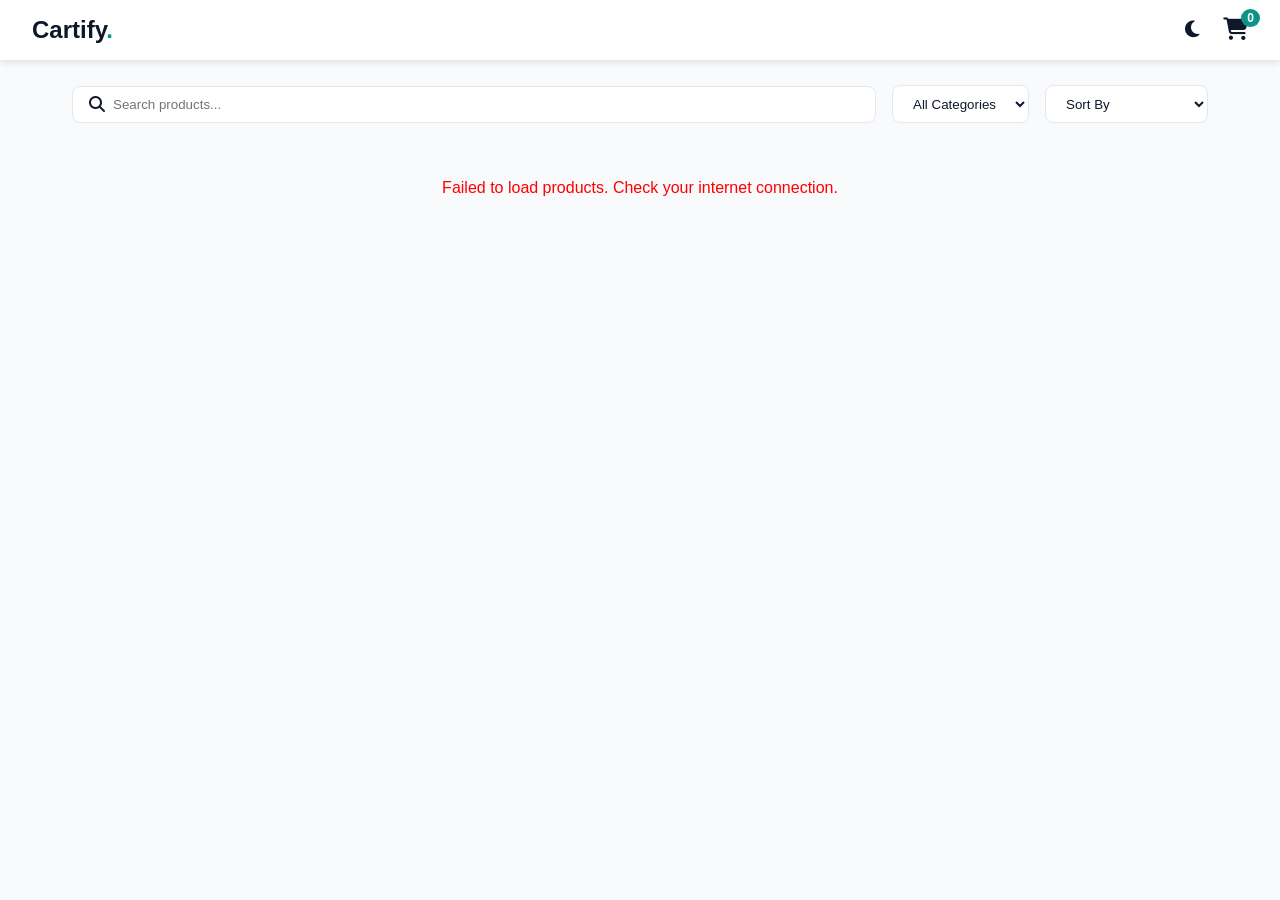
<file: index.html>
<!DOCTYPE html>
<html lang="en">
<head>
    <meta charset="UTF-8">
    <meta name="viewport" content="width=device-width, initial-scale=1.0">
    <title>Cartify | Dynamic E-Commerce Platform</title>
    <!-- FontAwesome Icons -->
    <link rel="stylesheet" href="https://cdnjs.cloudflare.com/ajax/libs/font-awesome/6.4.0/css/all.min.css">

    <style>
        :root {
            --bg-color: #f8fafc;
            --card-bg: #ffffff;
            --text-color: #0f172a;
            --primary-color: #0d9488;
            --primary-hover: #0f766e;
            --border-color: #e2e8f0;
            --shadow: 0 4px 6px -1px rgba(0, 0, 0, 0.08);
        }

        body.dark-mode {
            --bg-color: #0f172a !important;
            --card-bg: #1e293b !important;
            --text-color: #f8fafc !important;
            --border-color: #334155 !important;
            --shadow: 0 4px 6px -1px rgba(0, 0, 0, 0.5) !important;
        }

        * {
            margin: 0;
            padding: 0;
            box-sizing: border-box;
            font-family: 'Segoe UI', Tahoma, Geneva, Verdana, sans-serif;
        }

        body {
            background-color: var(--bg-color) !important;
            color: var(--text-color) !important;
            transition: background-color 0.3s ease, color 0.3s ease;
            padding-bottom: 40px;
            min-height: 100vh;
        }

        /* Navbar */
        .navbar {
            display: flex;
            justify-content: space-between;
            align-items: center;
            padding: 1rem 2rem;
            background-color: var(--card-bg) !important;
            border-bottom: 1px solid var(--border-color) !important;
            box-shadow: var(--shadow);
            position: sticky;
            top: 0;
            z-index: 100;
        }

        .logo h2 { color: var(--text-color) !important; font-size: 1.5rem; }
        .logo h2 span { color: var(--primary-color) !important; }

        .nav-actions { display: flex; align-items: center; gap: 1.5rem; }

        .icon-btn {
            background: none;
            border: none;
            font-size: 1.2rem;
            color: var(--text-color) !important;
            cursor: pointer;
        }

        .cart-link {
            position: relative;
            color: var(--text-color) !important;
            font-size: 1.4rem;
            text-decoration: none;
        }

        #cart-count {
            position: absolute;
            top: -8px;
            right: -12px;
            background-color: var(--primary-color);
            color: #ffffff;
            font-size: 0.75rem;
            padding: 2px 6px;
            border-radius: 50%;
            font-weight: bold;
        }

        /* Controls */
        .controls-section {
            display: flex;
            flex-wrap: wrap;
            justify-content: space-between;
            align-items: center;
            gap: 1rem;
            padding: 1.5rem 2rem;
            max-width: 1200px;
            margin: 0 auto;
        }

        .search-box {
            display: flex;
            align-items: center;
            background-color: var(--card-bg) !important;
            border: 1px solid var(--border-color) !important;
            padding: 0.6rem 1rem;
            border-radius: 8px;
            flex: 1;
            min-width: 280px;
        }

        .search-box input {
            border: none;
            outline: none;
            background: transparent !important;
            color: var(--text-color) !important;
            margin-left: 0.5rem;
            width: 100%;
        }

        .filter-group { display: flex; gap: 1rem; }

        .filter-group select {
            padding: 0.6rem 1rem;
            border-radius: 8px;
            border: 1px solid var(--border-color) !important;
            background-color: var(--card-bg) !important;
            color: var(--text-color) !important;
            cursor: pointer;
        }

        /* Product Grid */
        .products-container {
            display: grid;
            grid-template-columns: repeat(auto-fill, minmax(250px, 1fr));
            gap: 1.5rem;
            padding: 0 2rem;
            max-width: 1200px;
            margin: 0 auto;
        }

        .product-card {
            background-color: var(--card-bg) !important;
            border: 1px solid var(--border-color) !important;
            border-radius: 12px;
            padding: 1rem;
            display: flex;
            flex-direction: column;
            justify-content: space-between;
            box-shadow: var(--shadow);
            transition: transform 0.2s;
            position: relative;
        }

        .product-card:hover { transform: translateY(-4px); }

        .product-img-wrapper {
            width: 100%;
            height: 180px;
            display: flex;
            align-items: center;
            justify-content: center;
            background: #ffffff;
            border-radius: 8px;
            padding: 10px;
        }

        .product-img {
            max-width: 100% !important;
            max-height: 100% !important;
            object-fit: contain !important;
            display: block;
        }

        .wishlist-btn {
            position: absolute;
            top: 15px;
            right: 15px;
            background: rgba(255, 255, 255, 0.9);
            border: none;
            border-radius: 50%;
            width: 32px;
            height: 32px;
            cursor: pointer;
            box-shadow: 0 2px 5px rgba(0,0,0,0.15);
            z-index: 2;
        }

        .product-info { margin: 1rem 0 0.5rem 0; }

        .product-title {
            font-size: 0.95rem;
            font-weight: 600;
            margin-bottom: 0.4rem;
            color: var(--text-color) !important;
            height: 2.6em;
            overflow: hidden;
        }

        .product-price {
            font-size: 1.15rem;
            font-weight: bold;
            color: var(--primary-color) !important;
        }

        .card-actions { display: flex; gap: 0.5rem; margin-top: 1rem; }

        .btn-primary, .btn-secondary {
            flex: 1;
            padding: 0.55rem;
            border: none;
            border-radius: 6px;
            cursor: pointer;
            font-size: 0.85rem;
            font-weight: 600;
        }

        .btn-primary { background-color: var(--primary-color); color: #ffffff !important; }
        .btn-primary:hover { background-color: var(--primary-hover); }

        .btn-secondary {
            background-color: transparent;
            border: 1px solid var(--border-color) !important;
            color: var(--text-color) !important;
        }

        .toast-container {
            position: fixed;
            bottom: 20px;
            right: 20px;
            display: flex;
            flex-direction: column;
            gap: 10px;
            z-index: 1000;
        }

        .toast {
            background-color: #10b981;
            color: white;
            padding: 12px 18px;
            border-radius: 8px;
            box-shadow: 0 4px 12px rgba(0, 0, 0, 0.15);
            animation: fadeInOut 2.5s forwards;
        }

        @keyframes fadeInOut {
            0% { opacity: 0; transform: translateY(20px); }
            15% { opacity: 1; transform: translateY(0); }
            85% { opacity: 1; transform: translateY(0); }
            100% { opacity: 0; transform: translateY(20px); }
        }

        .modal {
            display: none;
            position: fixed;
            top: 0; left: 0;
            width: 100%; height: 100%;
            background: rgba(0, 0, 0, 0.6);
            justify-content: center;
            align-items: center;
            z-index: 2000;
        }

        .modal-content {
            background: var(--card-bg) !important;
            color: var(--text-color) !important;
            padding: 2rem;
            border-radius: 12px;
            max-width: 500px;
            width: 90%;
            position: relative;
            border: 1px solid var(--border-color) !important;
        }

        .close-btn {
            position: absolute;
            top: 10px; right: 15px;
            font-size: 1.5rem;
            cursor: pointer;
            color: var(--text-color) !important;
        }
    </style>
</head>
<body>

    <!-- Header / Navbar -->
    <header class="navbar">
        <div class="logo">
            <h2>Cartify<span>.</span></h2>
        </div>
        <div class="nav-actions">
            <button id="theme-toggle-btn" class="icon-btn" title="Toggle Theme">
                <i class="fa-solid fa-moon"></i>
            </button>
            <a href="cart.html" class="cart-link">
                <i class="fa-solid fa-cart-shopping"></i>
                <span id="cart-count">0</span>
            </a>
        </div>
    </header>

    <!-- Controls Section -->
    <section class="controls-section">
        <div class="search-box">
            <i class="fa-solid fa-magnifying-glass"></i>
            <input type="text" id="search-input" placeholder="Search products...">
        </div>

        <div class="filter-group">
            <select id="category-filter">
                <option value="all">All Categories</option>
            </select>

            <select id="sort-filter">
                <option value="default">Sort By</option>
                <option value="low-high">Price: Low to High</option>
                <option value="high-low">Price: High to Low</option>
            </select>
        </div>
    </section>

    <!-- Product Grid -->
    <main class="products-container" id="products-grid"></main>

    <!-- Quick View Modal -->
    <div id="quick-view-modal" class="modal">
        <div class="modal-content">
            <span class="close-btn">&times;</span>
            <div id="modal-body"></div>
        </div>
    </div>

    <!-- Toast Notifications Container -->
    <div id="toast-container" class="toast-container"></div>

    <script src="app.js"></script>
</body>
</html>
</file>
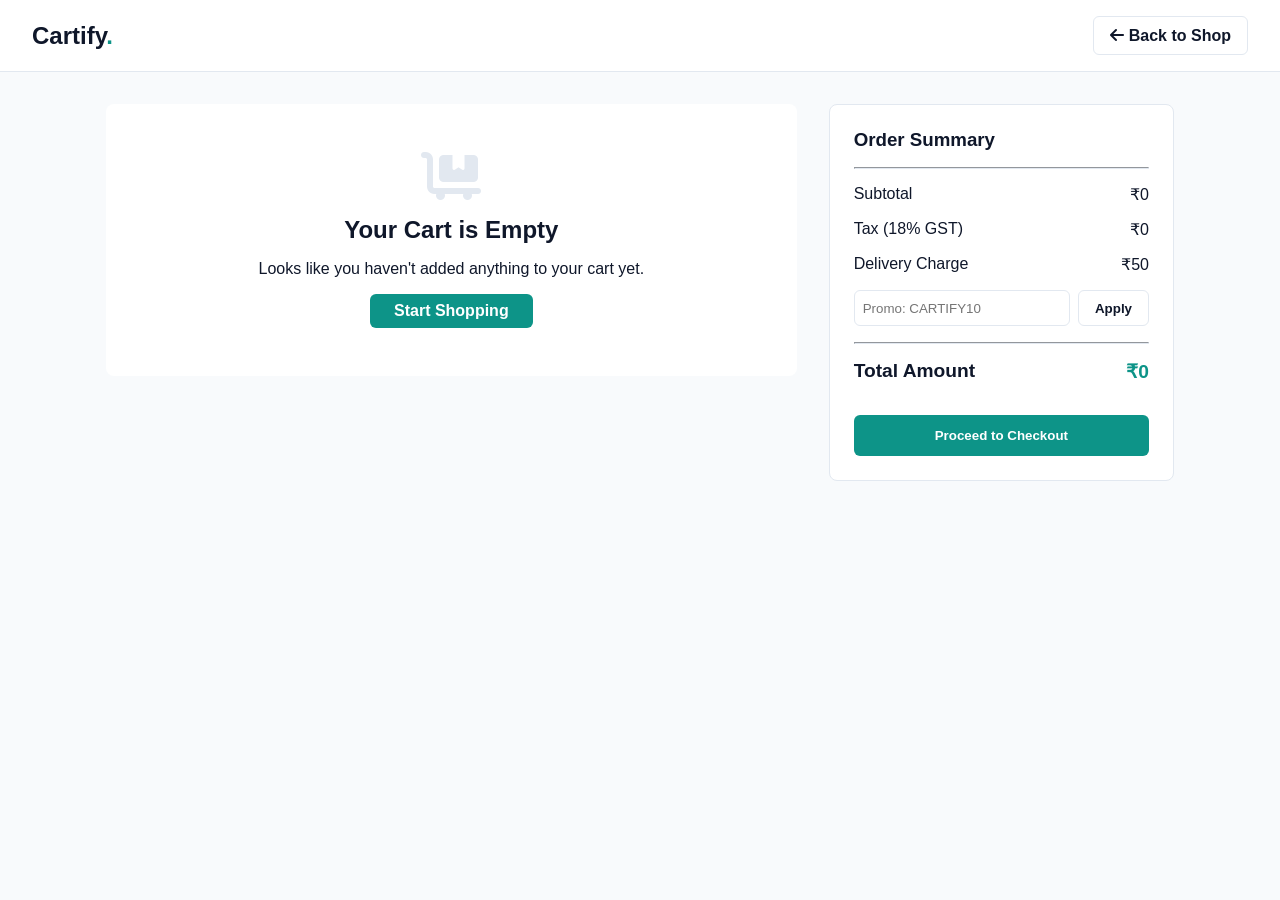
<file: cart.html>
<!DOCTYPE html>
<html lang="en">
<head>
    <meta charset="UTF-8">
    <meta name="viewport" content="width=device-width, initial-scale=1.0">
    <title>Shopping Cart | Cartify</title>
    <link rel="stylesheet" href="https://cdnjs.cloudflare.com/ajax/libs/font-awesome/6.4.0/css/all.min.css">
    
    <style>
        :root {
            --bg-color: #f8fafc;
            --card-bg: #ffffff;
            --text-color: #0f172a;
            --primary-color: #0d9488;
            --primary-hover: #0f766e;
            --border-color: #e2e8f0;
            --shadow: 0 4px 6px -1px rgba(0, 0, 0, 0.08);
        }

        body.dark-mode {
            --bg-color: #0f172a !important;
            --card-bg: #1e293b !important;
            --text-color: #f8fafc !important;
            --border-color: #334155 !important;
        }

        * { margin: 0; padding: 0; box-sizing: border-box; font-family: 'Segoe UI', Tahoma, Geneva, Verdana, sans-serif; }

        body {
            background-color: var(--bg-color) !important;
            color: var(--text-color) !important;
            min-height: 100vh;
        }

        .navbar {
            display: flex;
            justify-content: space-between;
            align-items: center;
            padding: 1rem 2rem;
            background-color: var(--card-bg);
            border-bottom: 1px solid var(--border-color);
        }

        .cart-container {
            max-width: 1100px;
            margin: 2rem auto;
            padding: 0 1rem;
            display: grid;
            grid-template-columns: 2fr 1fr;
            gap: 2rem;
        }

        @media (max-width: 768px) {
            .cart-container { grid-template-columns: 1fr; }
        }

        .cart-item {
            display: flex;
            align-items: center;
            justify-content: space-between;
            background: var(--card-bg);
            padding: 1rem;
            border-radius: 8px;
            border: 1px solid var(--border-color);
            margin-bottom: 1rem;
        }

        .cart-item img {
            width: 70px;
            height: 70px;
            object-fit: contain;
            border-radius: 6px;
            background: white;
            padding: 5px;
        }

        .qty-controls {
            display: flex;
            align-items: center;
            gap: 0.5rem;
        }

        .qty-btn {
            background: var(--border-color);
            border: none;
            padding: 4px 10px;
            cursor: pointer;
            border-radius: 4px;
            color: var(--text-color);
            font-weight: bold;
        }

        .summary-card {
            background: var(--card-bg);
            padding: 1.5rem;
            border-radius: 8px;
            border: 1px solid var(--border-color);
            height: fit-content;
        }

        .summary-row {
            display: flex;
            justify-content: space-between;
            margin-bottom: 1rem;
        }

        .coupon-box {
            display: flex;
            gap: 0.5rem;
            margin: 1rem 0;
        }

        .coupon-box input {
            flex: 1;
            padding: 0.5rem;
            border: 1px solid var(--border-color);
            border-radius: 6px;
            background: transparent;
            color: var(--text-color);
        }

        .remove-btn {
            color: #ef4444;
            background: none;
            border: none;
            cursor: pointer;
            font-size: 1.1rem;
        }

        .btn-primary, .btn-secondary {
            padding: 0.6rem 1rem;
            border: none;
            border-radius: 6px;
            cursor: pointer;
            font-weight: bold;
        }

        .btn-primary { background: var(--primary-color); color: white; }
        .btn-secondary { background: transparent; border: 1px solid var(--border-color); color: var(--text-color); }

        /* Modal */
        .modal {
            display: none;
            position: fixed;
            top: 0; left: 0;
            width: 100%; height: 100%;
            background: rgba(0, 0, 0, 0.6);
            justify-content: center;
            align-items: center;
            z-index: 2000;
        }

        .modal-content {
            background: var(--card-bg);
            color: var(--text-color);
            padding: 2rem;
            border-radius: 12px;
            max-width: 450px;
            width: 90%;
            position: relative;
            border: 1px solid var(--border-color);
        }

        .close-btn {
            position: absolute;
            top: 10px; right: 15px;
            font-size: 1.5rem;
            cursor: pointer;
        }
    </style>
</head>
<body>

    <header class="navbar">
        <div class="logo">
            <h2><a href="index.html" style="text-decoration: none; color: inherit;">Cartify<span style="color: var(--primary-color);">.</span></a></h2>
        </div>
        <a href="index.html" class="btn-secondary" style="text-decoration: none;">
            <i class="fa-solid fa-arrow-left"></i> Back to Shop
        </a>
    </header>

    <main class="cart-container">
        <!-- Cart Items List -->
        <section id="cart-items-list"></section>

        <!-- Order Summary -->
        <section class="summary-card">
            <h3>Order Summary</h3>
            <hr style="margin: 1rem 0; border-color: var(--border-color);">

            <div class="summary-row">
                <span>Subtotal</span>
                <span id="subtotal-val">₹0</span>
            </div>
            <div class="summary-row">
                <span>Tax (18% GST)</span>
                <span id="tax-val">₹0</span>
            </div>
            <div class="summary-row">
                <span>Delivery Charge</span>
                <span id="delivery-val">₹50</span>
            </div>
            <div class="summary-row" id="discount-row" style="display: none; color: #10b981;">
                <span>Discount (10%)</span>
                <span id="discount-val">-₹0</span>
            </div>

            <div class="coupon-box">
                <input type="text" id="coupon-input" placeholder="Promo: CARTIFY10">
                <button class="btn-secondary" onclick="applyCoupon()">Apply</button>
            </div>
            <p id="coupon-msg" style="font-size: 0.85rem; margin-bottom: 1rem;"></p>

            <hr style="margin: 1rem 0; border-color: var(--border-color);">

            <div class="summary-row" style="font-size: 1.2rem; font-weight: bold;">
                <span>Total Amount</span>
                <span id="total-val" style="color: var(--primary-color);">₹0</span>
            </div>

            <button class="btn-primary" style="width: 100%; margin-top: 1rem; padding: 0.8rem;" onclick="checkout()">
                Proceed to Checkout
            </button>
        </section>
    </main>

    <!-- Checkout & Order Invoice Modal -->
    <div id="checkout-modal" class="modal">
        <div class="modal-content">
            <span class="close-btn" onclick="closeCheckoutModal()">&times;</span>
            
            <div id="checkout-step-1">
                <h3 style="margin-bottom: 1rem;">Shipping & Payment Details</h3>
                <form id="checkout-form" onsubmit="processOrder(event)">
                    <input type="text" id="cust-name" placeholder="Full Name" required style="width: 100%; padding: 0.6rem; margin-bottom: 0.8rem; border-radius: 6px; border: 1px solid var(--border-color); background: transparent; color: var(--text-color);">
                    <input type="email" id="cust-email" placeholder="Email Address" required style="width: 100%; padding: 0.6rem; margin-bottom: 0.8rem; border-radius: 6px; border: 1px solid var(--border-color); background: transparent; color: var(--text-color);">
                    <textarea id="cust-address" placeholder="Delivery Address" required style="width: 100%; padding: 0.6rem; margin-bottom: 0.8rem; border-radius: 6px; border: 1px solid var(--border-color); background: transparent; color: var(--text-color);"></textarea>
                    
                    <select id="payment-mode" style="width: 100%; padding: 0.6rem; margin-bottom: 1rem; border-radius: 6px; border: 1px solid var(--border-color); background: var(--card-bg); color: var(--text-color);">
                        <option value="UPI">UPI / Online Payment</option>
                        <option value="COD">Cash on Delivery (COD)</option>
                    </select>
                    
                    <button type="submit" class="btn-primary" style="width: 100%; padding: 0.7rem;">Place Order & Generate Invoice</button>
                </form>
            </div>

            <div id="checkout-step-2" style="display: none; text-align: center;">
                <i class="fa-solid fa-circle-check" style="font-size: 3rem; color: #10b981; margin-bottom: 0.5rem;"></i>
                <h2>Order Placed Successfully!</h2>
                <p style="font-size: 0.9rem; margin-bottom: 1rem; color: #64748b;">Order ID: <strong id="inv-order-id">#CRT-9982</strong></p>
                
                <div id="invoice-details" style="text-align: left; background: var(--bg-color); padding: 1rem; border-radius: 8px; font-size: 0.85rem; margin-bottom: 1rem; border: 1px solid var(--border-color);"></div>
                
                <button class="btn-primary" onclick="window.print()" style="width: 100%; padding: 0.6rem; margin-bottom: 0.5rem;"><i class="fa-solid fa-print"></i> Print Invoice</button>
                <a href="index.html" class="btn-secondary" style="display: block; text-decoration: none; padding: 0.6rem; text-align: center;">Continue Shopping</a>
            </div>
        </div>
    </div>

    <script src="cart.js"></script>
</body>
</html>
</file>
